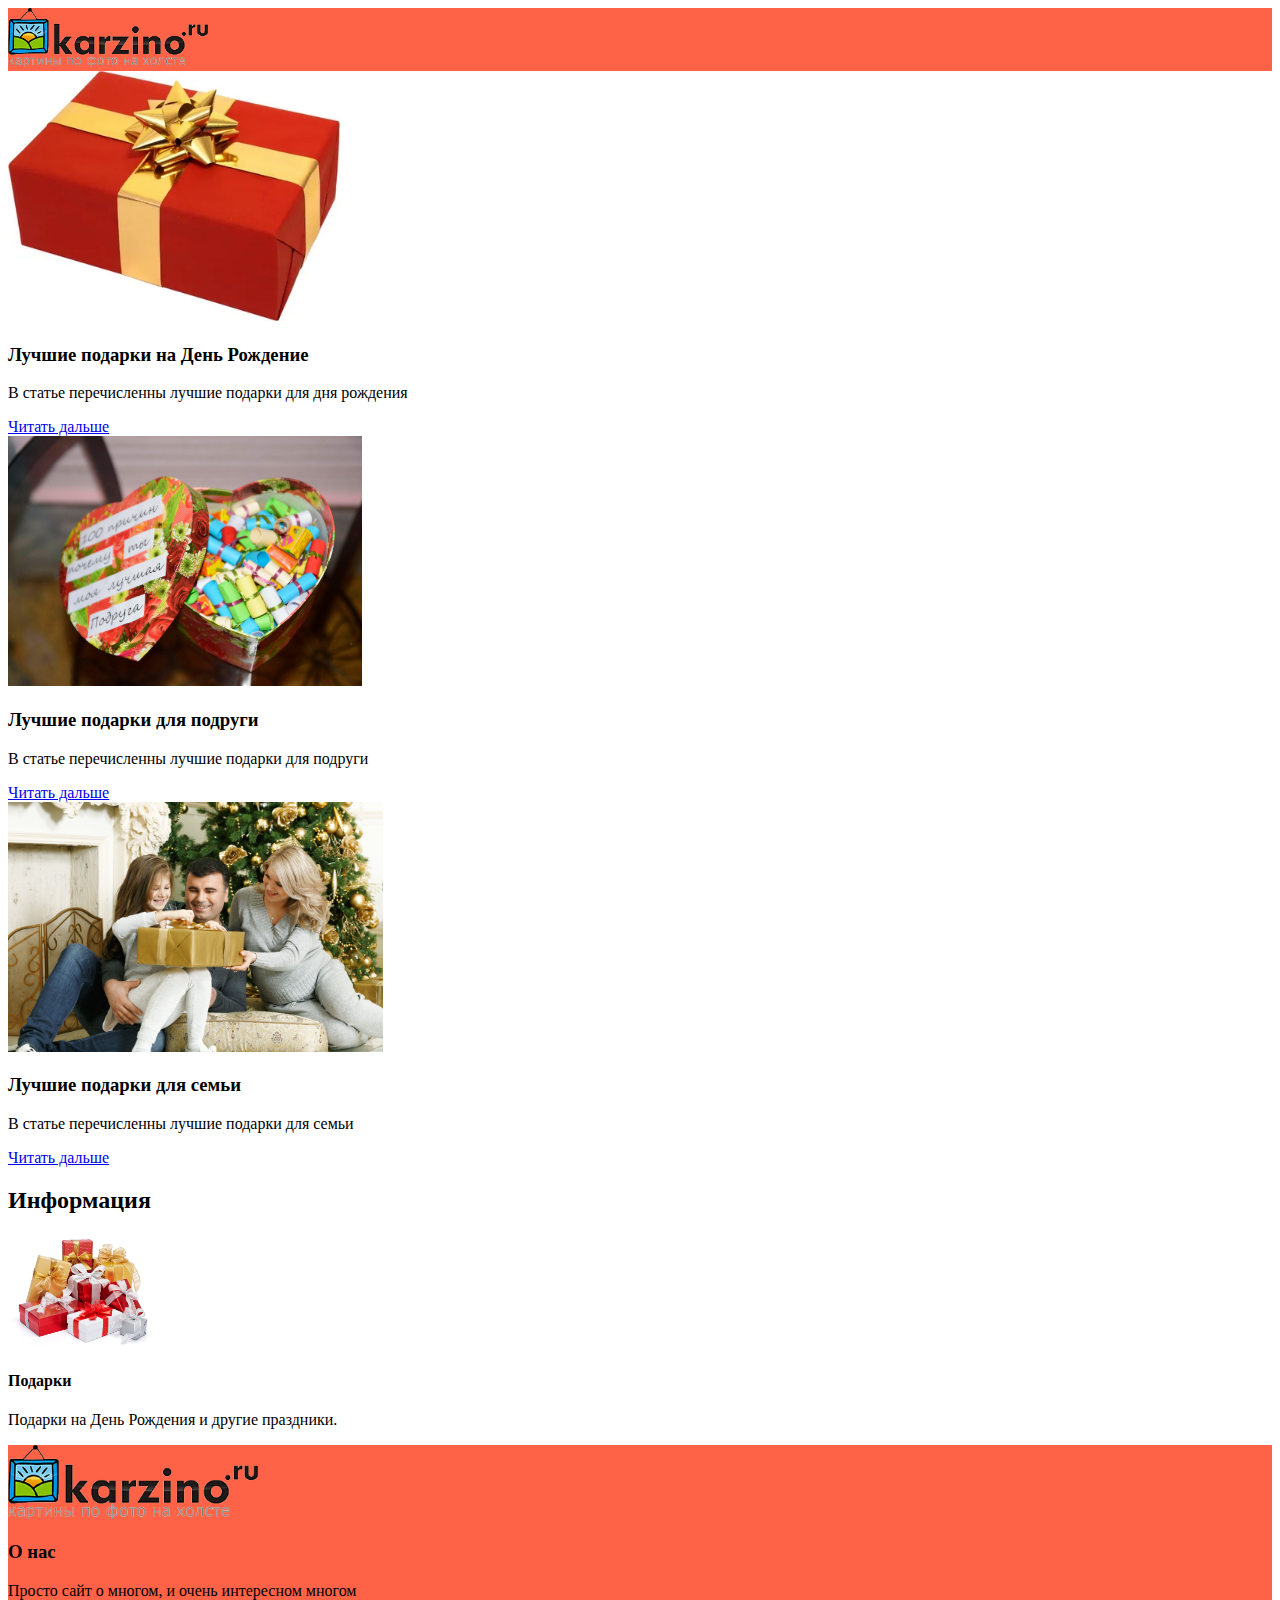
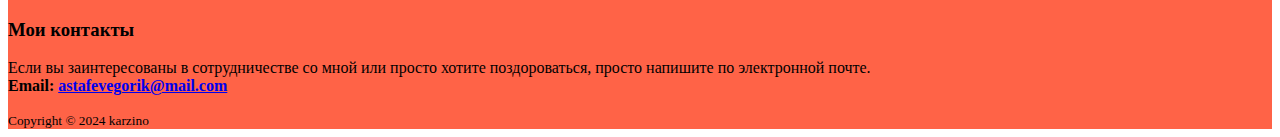
<file: index.html>
<!DOCTYPE html>
<html lang="en">

<head>
  <meta charset="utf-8">
  <meta name="viewport" content="width=device-width, initial-scale=1">
  <title>Karzino|Подарки на праздники</title>

  <link rel="stylesheet" href="https://stackpath.bootstrapcdn.com/bootstrap/4.2.1/css/bootstrap.min.css" integrity="sha384-GJzZqFGwb1QTTN6wy59ffF1BuGJpLSa9DkKMp0DgiMDm4iYMj70gZWKYbI706tWS" crossorigin="anonymous">
  <script src="https://cdn.jsdelivr.net/npm/@popperjs/core@2.11.8/dist/umd/popper.min.js" integrity="sha384-I7E8VVD/ismYTF4hNIPjVp/Zjvgyol6VFvRkX/vR+Vc4jQkC+hVqc2pM8ODewa9r" crossorigin="anonymous"></script>
<script src="https://cdn.jsdelivr.net/npm/bootstrap@5.3.2/dist/js/bootstrap.min.js" integrity="sha384-BBtl+eGJRgqQAUMxJ7pMwbEyER4l1g+O15P+16Ep7Q9Q+zqX6gSbd85u4mG4QzX+" crossorigin="anonymous"></script>
<link rel="stylesheet" type="text/css" href="style.css">
</head>

<body>

  <!-- HEADER -->
  <header>
    <div class="shadow-sm rounded">
      <img class="d-block mx-auto" src="imd.png" width="200" draggable="false" alt="Logo">
    </div>
  </header>

  <!-- MAIN -->
  <main class="pt-3">
    <div class="container">
      <div class="row">

        <!-- POSTS -->
        <div class="col-md-9">
          <div class="card flex-md-row mb-4 border-light shadow-sm h-md-250">
            <img class="card-img-left flex-auto d-none d-md-block" height="250" src="u.webp" alt="Card image cap">
            <div class="card-body d-flex flex-column align-items-start">
             
              <h3 class="card-title mb-0">Лучшие подарки на День Рождение</h3>
              <p class="card-text mb-auto">
                В статье перечисленны лучшие подарки для дня рождения
              </p>
              <a href="post01.html" class="btn btn-outline-dark">Читать дальше</a>
            </div>
          </div>
          <div class="card flex-md-row mb-4 border-light shadow-sm h-md-250">
            <img class="card-img-left flex-auto d-none d-md-block" height="250" src="gg.jpeg" alt="Card image cap">
            <div class="card-body d-flex flex-column align-items-start">
              <h3 class="card-title mb-0">Лучшие подарки для подруги</h3>
              <p class="card-text mb-auto">
                В статье перечисленны лучшие подарки для подруги
              </p>
              <a href="post02.html" class="btn btn-outline-dark">Читать дальше</a>
            </div>
          </div>
          <div class="card flex-md-row mb-4 border-light shadow-sm h-md-250">
            <img class="card-img-left flex-auto d-none d-md-block" height="250" src="fml.jpg" alt="Card image cap">
            <div class="card-body d-flex flex-column align-items-start">

              <h3 class="card-title mb-0">Лучшие подарки для семьи</h3>
              <p class="card-text mb-auto">
                В статье перечисленны лучшие подарки для семьи
              </p>
              <a href="post03.html" class="btn btn-outline-dark">Читать дальше</a>
            </div>
          </div>
          <!-- /card-group -->
        </div>
        <!-- /col-md-9 -->

        <!-- ASIDE -->
        <div class="col-md-3 mx-auto mb-3 text-center">
          <div class="blog-sidebar p-2 shadow-sm rounded">
            <!-- About -->
            <h2>Информация</h2>
            <img src="podarok.jpeg" class="img-fluid rounded-circle" width="150" alt="Rob Smith">
            <h4>Подарки</h4>
            <p>
              Подарки на День Рождения и другие праздники.
              
            </p>
          </div>
        </div>
        <!-- /blog-aside -->

      </div>
      <!-- /row -->
    </div>
    <!-- /container -->
  </main>

  <!-- FOOTER -->
  <footer class="border-top">
    <div class="container">
      <!-- Logo - Posts - Nav -->
      <div class="row py-3 text-light">
        <!-- Logo -->
        <div class="col-md-4 ">
          <img src="imd.png" alt="Logo" width="250" class="img-fluid">
        </div>
        <!-- About -->
        <div class="col-md-4">
          <h3>О нас</h3>
          <p>
            Просто сайт о многом, и очень интересном многом
          </p>
        </div>
        <!-- Contact me -->
        <div class="col-md-4">
          <h3>Мои контакты</h3>
          <p>
            Если вы заинтересованы в сотрудничестве со мной или просто хотите поздороваться, просто напишите по электронной почте.
            <br><strong>Email: <a href="#" class="text-white">astafevegorik@mail.com</a></strong>
          </p>
        </div>

      </div>
      <!-- /row -->

      <!-- Copyright -->
      <div class="row py-3 d-flex justify-content-center  border-top">
        <small class="d-block text-light">Copyright &copy; 2024 karzino </small>
      </div>

    </div>
    <!-- /container -->
  </footer>

</body>

</html>
</file>
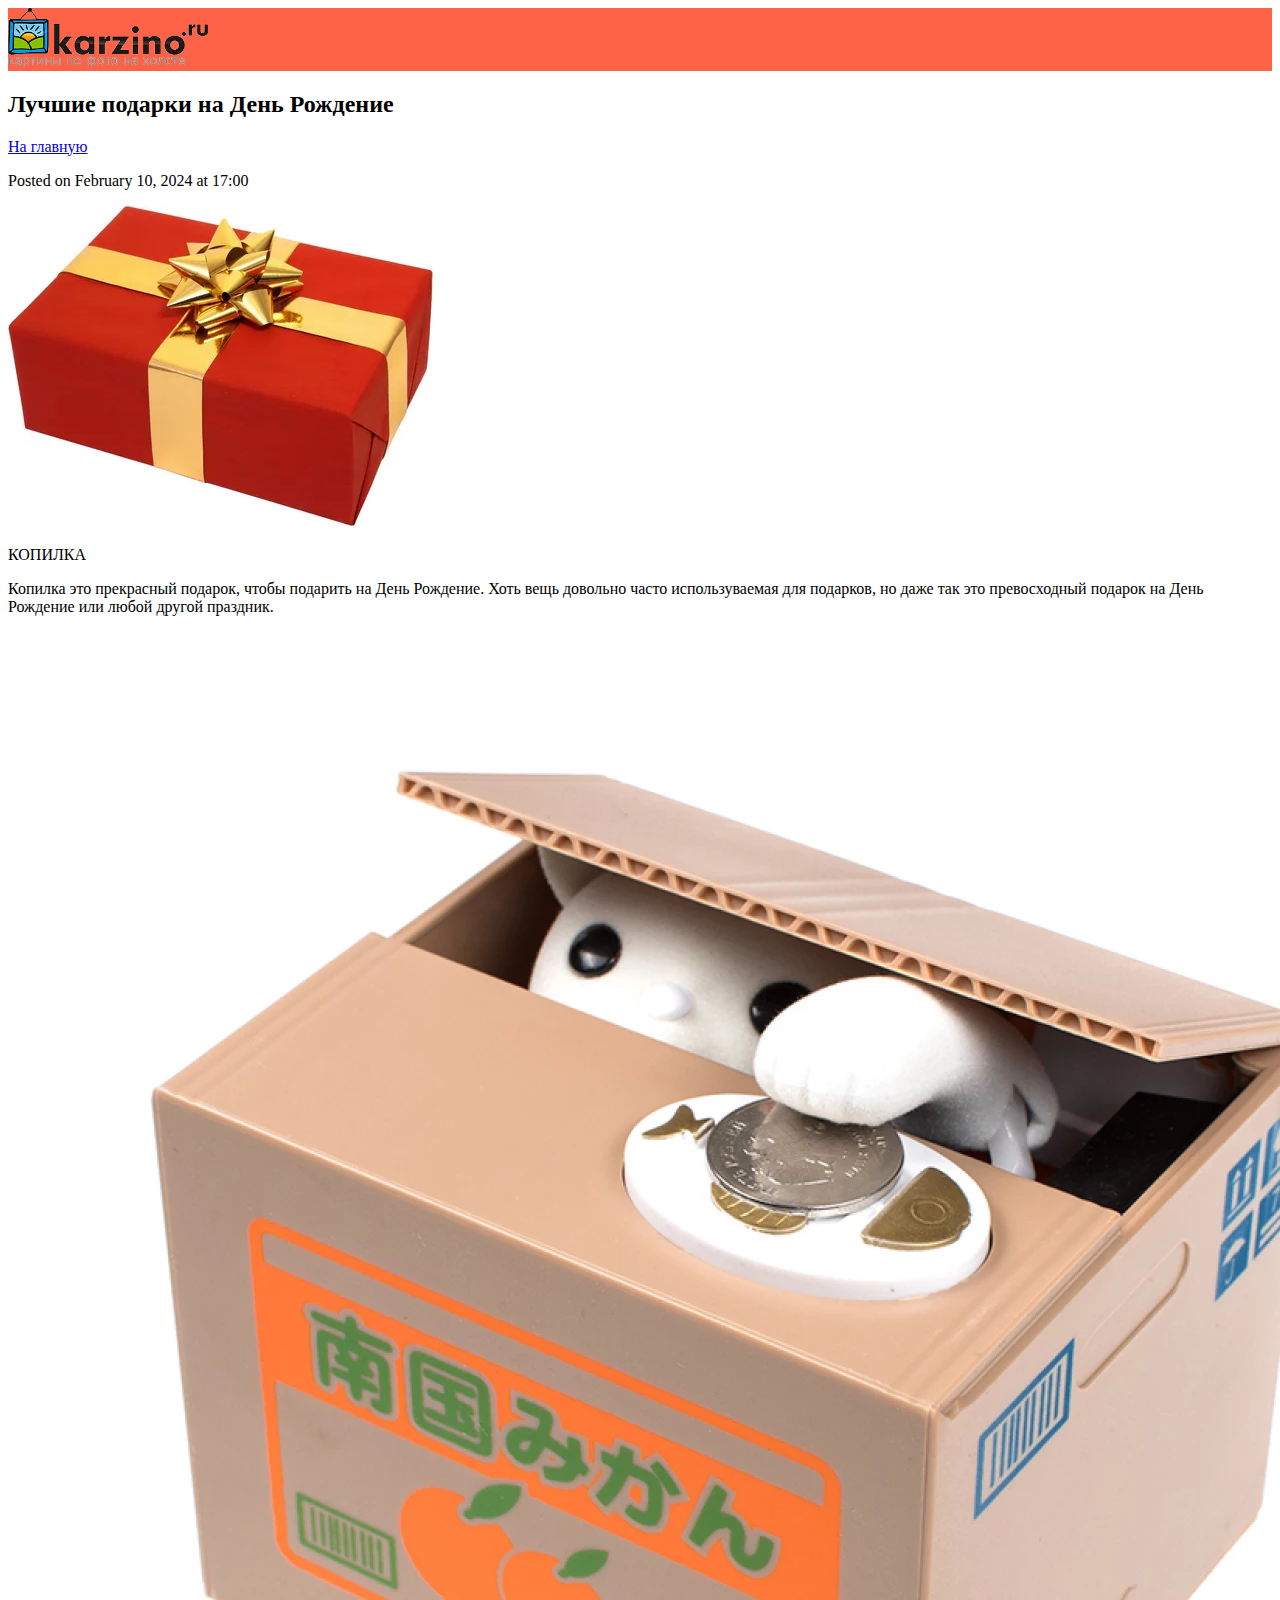
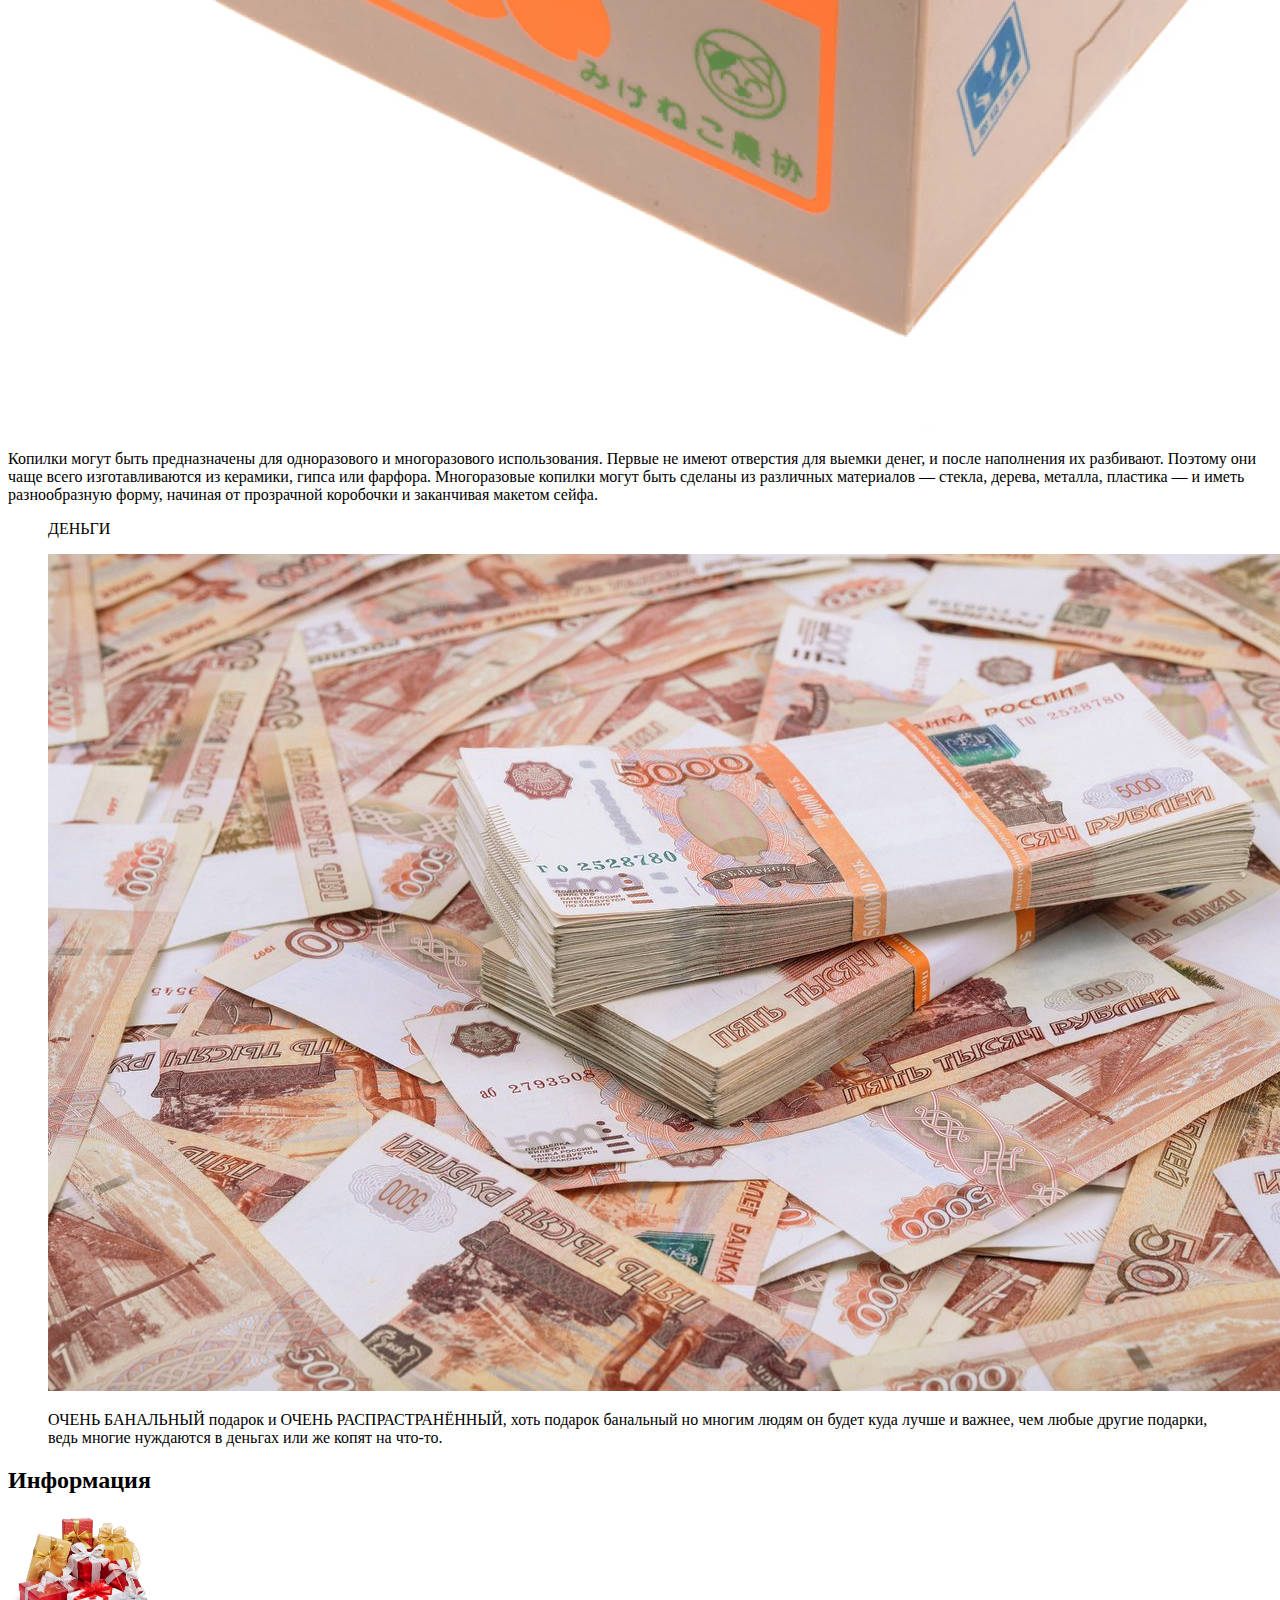
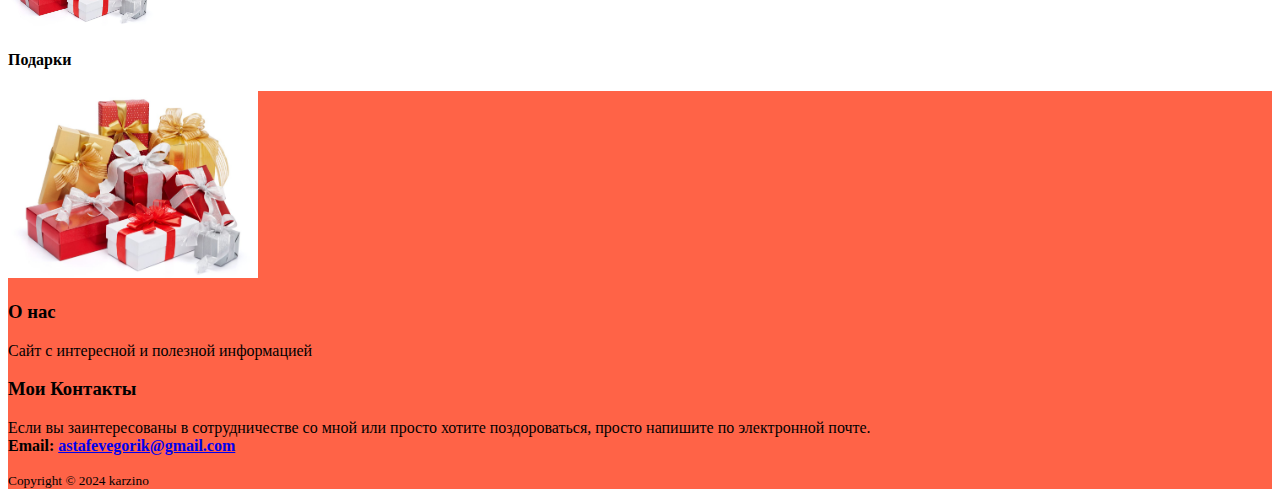
<file: post01.html>
<!DOCTYPE html>
<html lang="en">

<head>
  <meta charset="utf-8">
  <meta name="viewport" content="width=device-width, initial-scale=1">
  <title>Лучшие подарки на День Рождение</title>

  <link rel="stylesheet" href="https://stackpath.bootstrapcdn.com/bootstrap/4.2.1/css/bootstrap.min.css" integrity="sha384-GJzZqFGwb1QTTN6wy59ffF1BuGJpLSa9DkKMp0DgiMDm4iYMj70gZWKYbI706tWS" crossorigin="anonymous">
  <script src="https://cdn.jsdelivr.net/npm/@popperjs/core@2.11.8/dist/umd/popper.min.js" integrity="sha384-I7E8VVD/ismYTF4hNIPjVp/Zjvgyol6VFvRkX/vR+Vc4jQkC+hVqc2pM8ODewa9r" crossorigin="anonymous"></script>
<script src="https://cdn.jsdelivr.net/npm/bootstrap@5.3.2/dist/js/bootstrap.min.js" integrity="sha384-BBtl+eGJRgqQAUMxJ7pMwbEyER4l1g+O15P+16Ep7Q9Q+zqX6gSbd85u4mG4QzX+" crossorigin="anonymous"></script>
  <link rel="stylesheet" type="text/css" href="style.css">
  
  <!-- Favicon -->
  <link rel="icon" href="u.webp" type="image/x-icon">
</head>

<body>

  <!-- HEADER -->
  <header>
    <div class="shadow-sm rounded">
      <img src="imd.png" class="d-block mx-auto" width="200" draggable="false" alt="Logo">
    </div>
  </header>

  <!-- MAIN -->
  <main class="pt-3">
    <div class="container">
      <div class="row">

        <!-- POSTS -->
        <div class="col-md-9">
          <!-- Title -->
          <h2>Лучшие подарки на День Рождение</h2>
          <!-- Author -->
          <p class="lead">
            
            <a href="index.html" class="btn btn-outline-dark">На главную</a>
          </p>
          <!-- Date/Time -->
          <p>Posted on February 10, 2024 at 17:00</p>

          <!-- Preview Image -->
          <img src="u.webp" class="img-fluid rounded" alt="Post">
          <!-- Post Content -->
          <p class="lead">
            КОПИЛКА
          </p>
          <p>
            Копилка это прекрасный подарок, чтобы подарить на День Рождение. Хоть вещь довольно часто используваемая для подарков, но даже так это превосходный подарок на День Рождение или любой другой праздник. 
          </p>
          <img class="img-fluid rounded" src="kopilka.webp" alt="Post">
          <p>
            Копилки могут быть предназначены для одноразового и многоразового использования. Первые не имеют отверстия для выемки денег, и после наполнения их разбивают. Поэтому они чаще всего изготавливаются из керамики, гипса или фарфора. Многоразовые копилки могут быть сделаны из различных материалов — стекла, дерева, металла, пластика — и иметь разнообразную форму, начиная от прозрачной коробочки и заканчивая макетом сейфа.
          </p>
          
          <blockquote class="blockquote">
            <p class="mb-0">
              ДЕНЬГИ
            </p>
          
          <img class="img-fluid rounded" src="money.jpeg" alt="Post">
           <p>
            ОЧЕНЬ БАНАЛЬНЫЙ подарок и ОЧЕНЬ РАСПРАСТРАНЁННЫЙ, хоть подарок банальный но многим людям он будет куда лучше и важнее, чем любые другие подарки, ведь многие нуждаются в деньгах или же копят на что-то.
          </p>

        </div>
        <!-- /col-md-9 -->

        <!-- ASIDE -->
        <div class="col-md-3 mx-auto mb-3 text-center">
          <div class="blog-sidebar p-2 shadow-sm rounded">
            <!-- About -->
            <h2>Информация</h2>
            <img src="podarok.jpeg" class="img-fluid rounded-circle" width="150" alt="Rob Smith">
            <h4>Подарки</h4>
            <p>
              
            </p>
          </div>
        </div>
        <!-- /blog-aside -->

      </div>
      <!-- /row -->
    </div>
    <!-- /container -->
  </main>

  <!-- FOOTER -->
  <footer class="border-top">
    <div class="container">
      <!-- Logo - Posts - Nav -->
      <div class="row py-3 text-light">
        <!-- Logo -->
        <div class="col-md-4 ">
          <img src="podarok.jpeg" alt="Logo" width="250" class="img-fluid">
        </div>
        <!-- About -->
        <div class="col-md-4">
          <h3>О нас</h3>
          <p>
            Сайт с интересной и полезной информацией
          </p>
        </div>
        <!-- Contact me -->
        <div class="col-md-4">
          <h3>Мои Контакты</h3>
          <p>
            Если вы заинтересованы в сотрудничестве со мной или просто хотите поздороваться, просто напишите по электронной почте.
            <br><strong>Email: <a href="#" class="text-white">astafevegorik@gmail.com</strong></a>
          </p>
        </div>

      </div>
      <!-- /row -->

      <!-- Copyright -->
      <div class="row py-3 d-flex justify-content-center  border-top">
        <small class="d-block text-light">Copyright &copy; 2024 karzino</small>
      </div>

    </div>
    <!-- /container -->
  </footer>

</body>

</html>
</file>
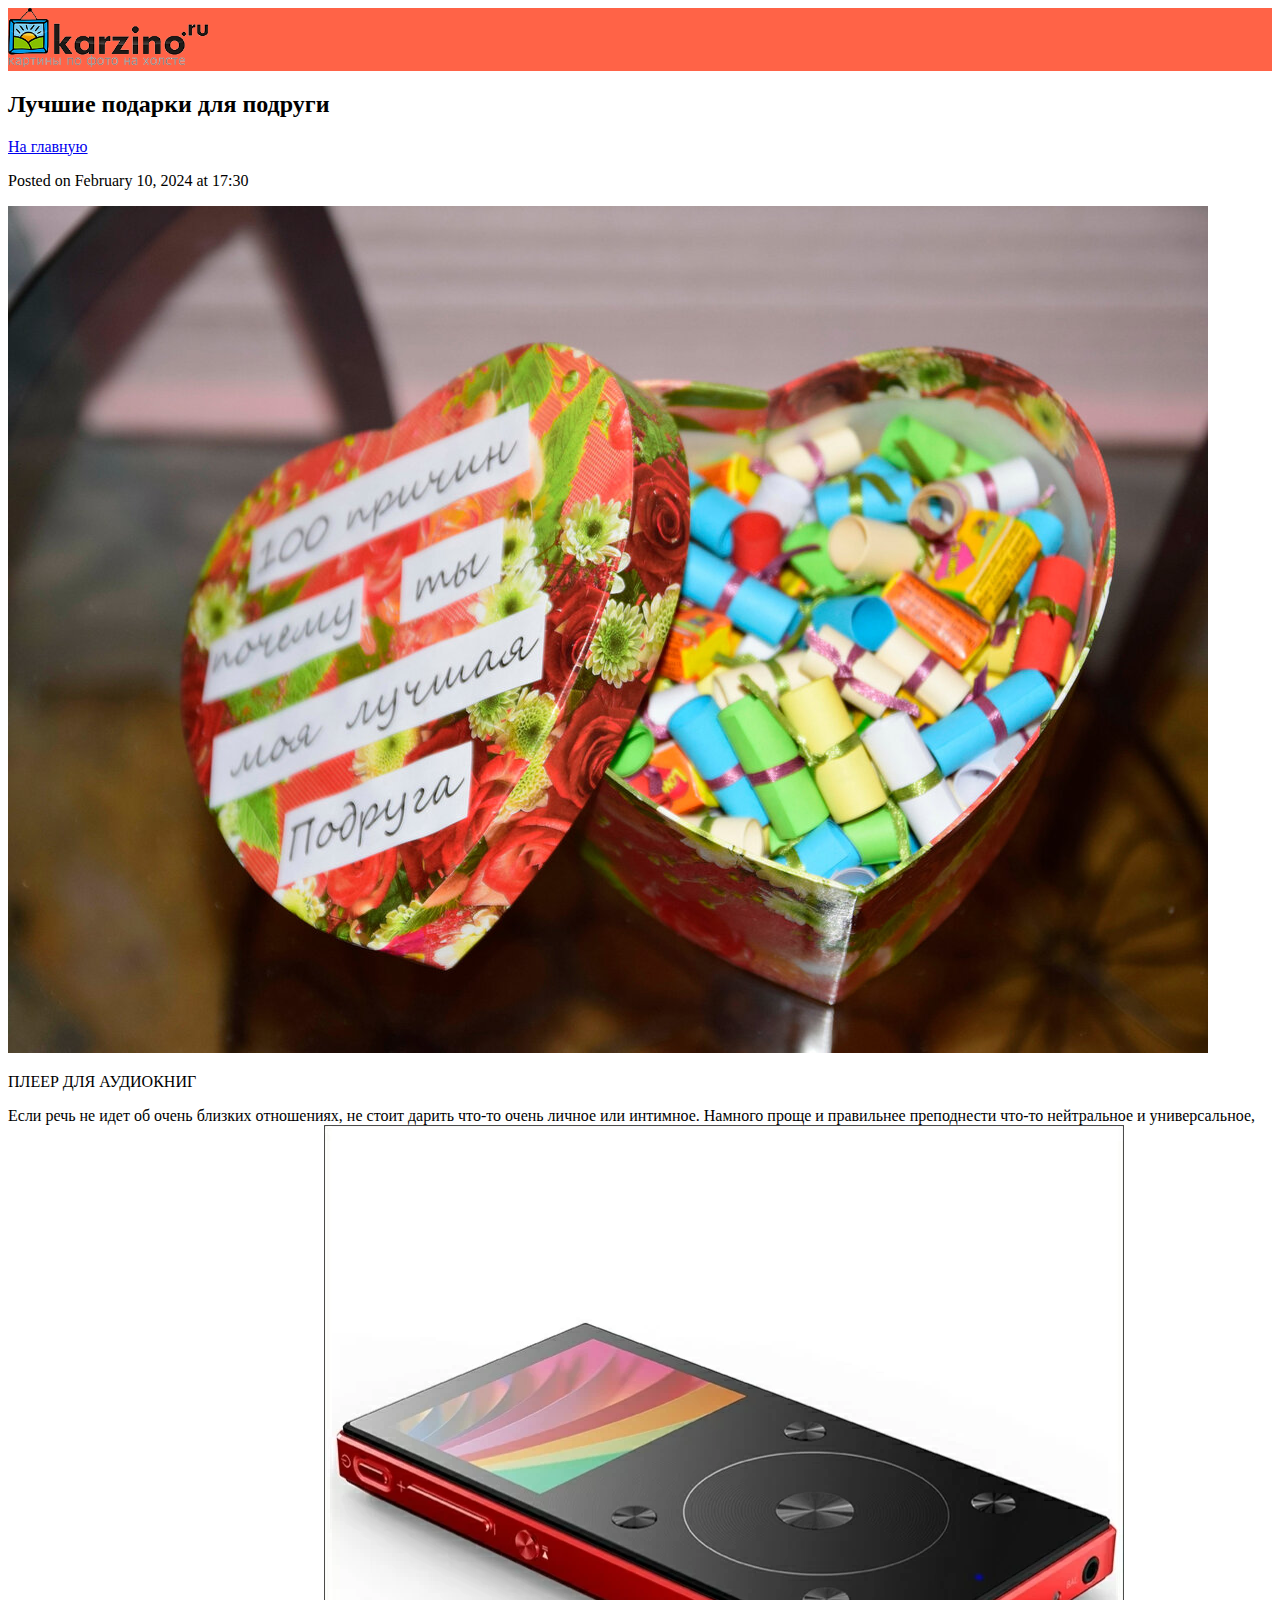
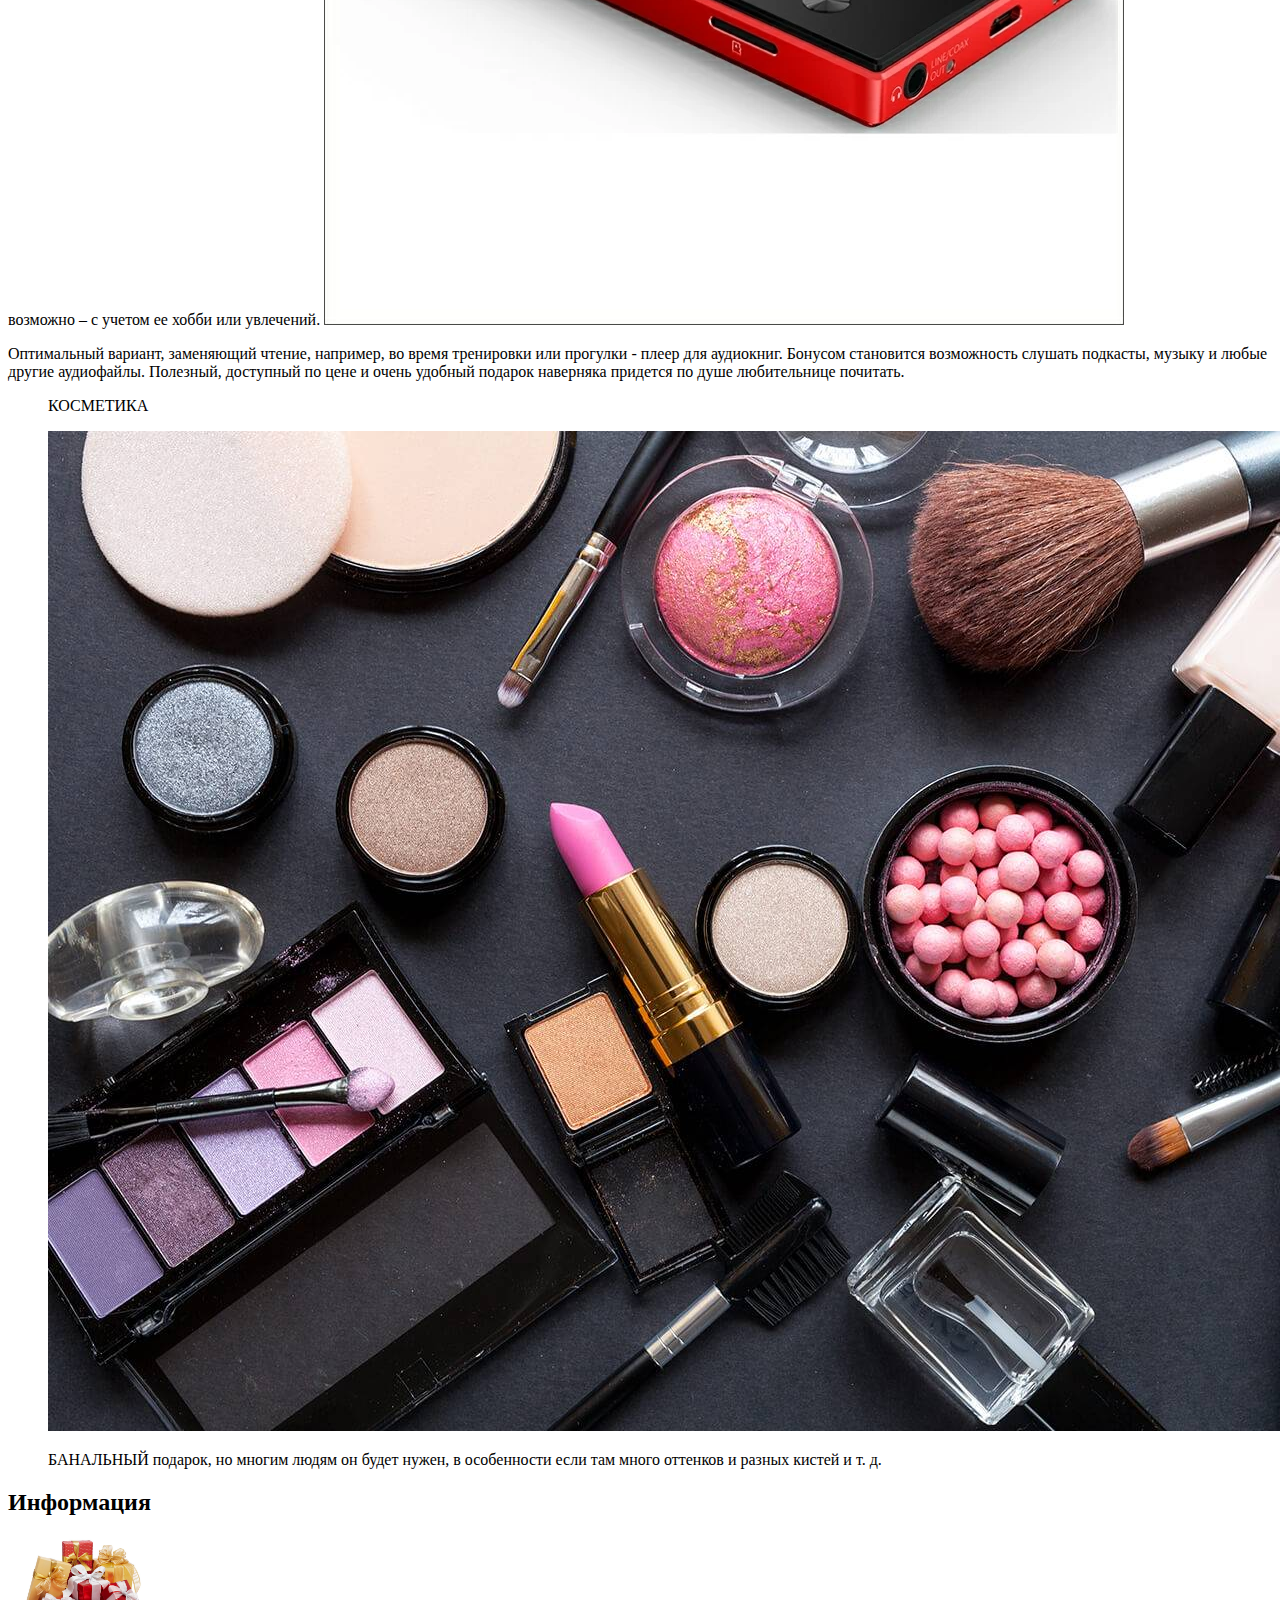
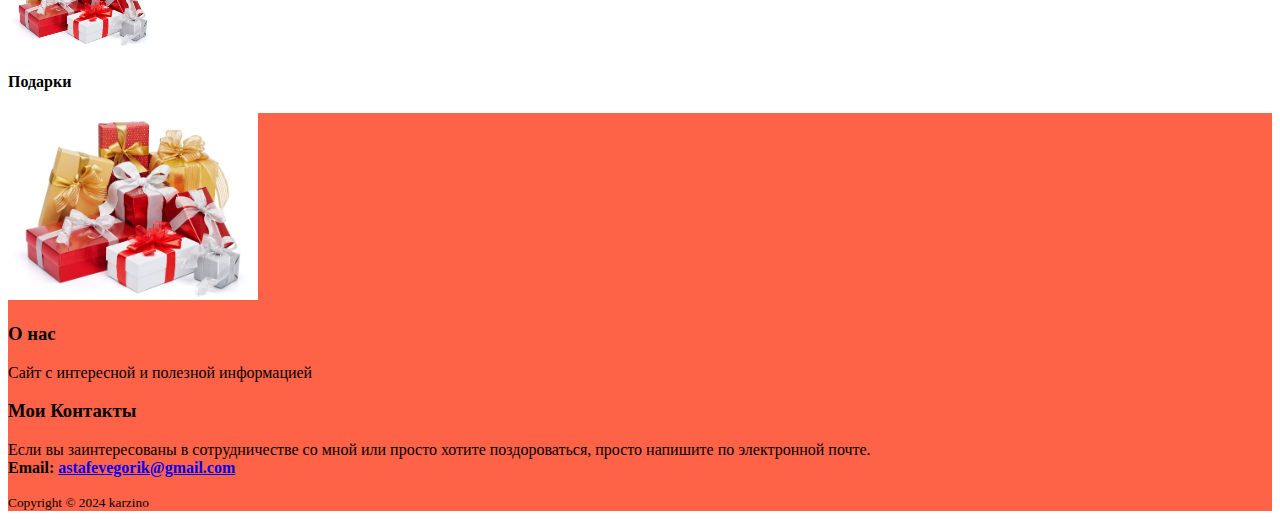
<file: post02.html>
<!DOCTYPE html>
<html lang="en">

<head>
  <meta charset="utf-8">
  <meta name="viewport" content="width=device-width, initial-scale=1">
  <title>Лучшие подарки для подруги</title>

  <link rel="stylesheet" href="https://stackpath.bootstrapcdn.com/bootstrap/4.2.1/css/bootstrap.min.css" integrity="sha384-GJzZqFGwb1QTTN6wy59ffF1BuGJpLSa9DkKMp0DgiMDm4iYMj70gZWKYbI706tWS" crossorigin="anonymous">
  <script src="https://cdn.jsdelivr.net/npm/@popperjs/core@2.11.8/dist/umd/popper.min.js" integrity="sha384-I7E8VVD/ismYTF4hNIPjVp/Zjvgyol6VFvRkX/vR+Vc4jQkC+hVqc2pM8ODewa9r" crossorigin="anonymous"></script>
<script src="https://cdn.jsdelivr.net/npm/bootstrap@5.3.2/dist/js/bootstrap.min.js" integrity="sha384-BBtl+eGJRgqQAUMxJ7pMwbEyER4l1g+O15P+16Ep7Q9Q+zqX6gSbd85u4mG4QzX+" crossorigin="anonymous"></script>
  <link rel="stylesheet" type="text/css" href="style.css">
  
  <!-- Favicon -->
  <link rel="icon" href="u.webp" type="image/x-icon">
</head>

<body>

  <!-- HEADER -->
  <header>
    <div class="shadow-sm rounded">
      <img src="imd.png" class="d-block mx-auto" width="200" draggable="false" alt="Logo">
    </div>
  </header>

  <!-- MAIN -->
  <main class="pt-3">
    <div class="container">
      <div class="row">

        <!-- POSTS -->
        <div class="col-md-9">
          <!-- Title -->
          <h2>Лучшие подарки для подруги</h2>
          <!-- Author -->
          <p class="lead">
            
            <a href="index.html" class="btn btn-outline-dark">На главную</a>
          </p>
          <!-- Date/Time -->
          <p>Posted on February 10, 2024 at 17:30</p>

          <!-- Preview Image -->
          <img src="gg.jpeg" class="img-fluid rounded" alt="Post">
          <!-- Post Content -->
          <p class="lead">
            ПЛЕЕР ДЛЯ АУДИОКНИГ
          </p>
          <p>          
             Если речь не идет об очень близких отношениях, не стоит дарить что-то очень личное или интимное. Намного проще и правильнее преподнести что-то нейтральное и универсальное, возможно – с учетом ее хобби или увлечений. 
          <img class="img-fluid rounded" src="play.webp" alt="Post">
          <p>
            Оптимальный вариант, заменяющий чтение, например, во время тренировки или прогулки - плеер для аудиокниг. Бонусом становится возможность слушать подкасты, музыку и любые другие аудиофайлы. Полезный, доступный по цене и очень удобный подарок наверняка придется по душе любительнице почитать. 
          </p>
          
          <blockquote class="blockquote">
            <p class="mb-0">
              КОСМЕТИКА
            </p>
          
          <img class="img-fluid rounded" src="cosmo.jpeg" alt="Post">
           <p>
            БАНАЛЬНЫЙ подарок, но многим людям он будет нужен, в особенности если там много оттенков и разных кистей и т. д.
          </p>

        </div>
        <!-- /col-md-9 -->

        <!-- ASIDE -->
        <div class="col-md-3 mx-auto mb-3 text-center">
          <div class="blog-sidebar p-2 shadow-sm rounded">
            <!-- About -->
            <h2>Информация</h2>
            <img src="podarok.jpeg" class="img-fluid rounded-circle" width="150" alt="Rob Smith">
            <h4>Подарки</h4>
            <p>
              
            </p>
          </div>
        </div>
        <!-- /blog-aside -->

      </div>
      <!-- /row -->
    </div>
    <!-- /container -->
  </main>

  <!-- FOOTER -->
  <footer class="border-top">
    <div class="container">
      <!-- Logo - Posts - Nav -->
      <div class="row py-3 text-light">
        <!-- Logo -->
        <div class="col-md-4 ">
          <img src="podarok.jpeg" alt="Logo" width="250" class="img-fluid">
        </div>
        <!-- About -->
        <div class="col-md-4">
          <h3>О нас</h3>
          <p>
            Сайт с интересной и полезной информацией
          </p>
        </div>
        <!-- Contact me -->
        <div class="col-md-4">
          <h3>Мои Контакты</h3>
          <p>
            Если вы заинтересованы в сотрудничестве со мной или просто хотите поздороваться, просто напишите по электронной почте.
            <br><strong>Email: <a href="#" class="text-white">astafevegorik@gmail.com</strong></a>
          </p>
        </div>

      </div>
      <!-- /row -->

      <!-- Copyright -->
      <div class="row py-3 d-flex justify-content-center  border-top">
        <small class="d-block text-light">Copyright &copy; 2024 karzino</small>
      </div>

    </div>
    <!-- /container -->
  </footer>

</body>

</html>
</file>
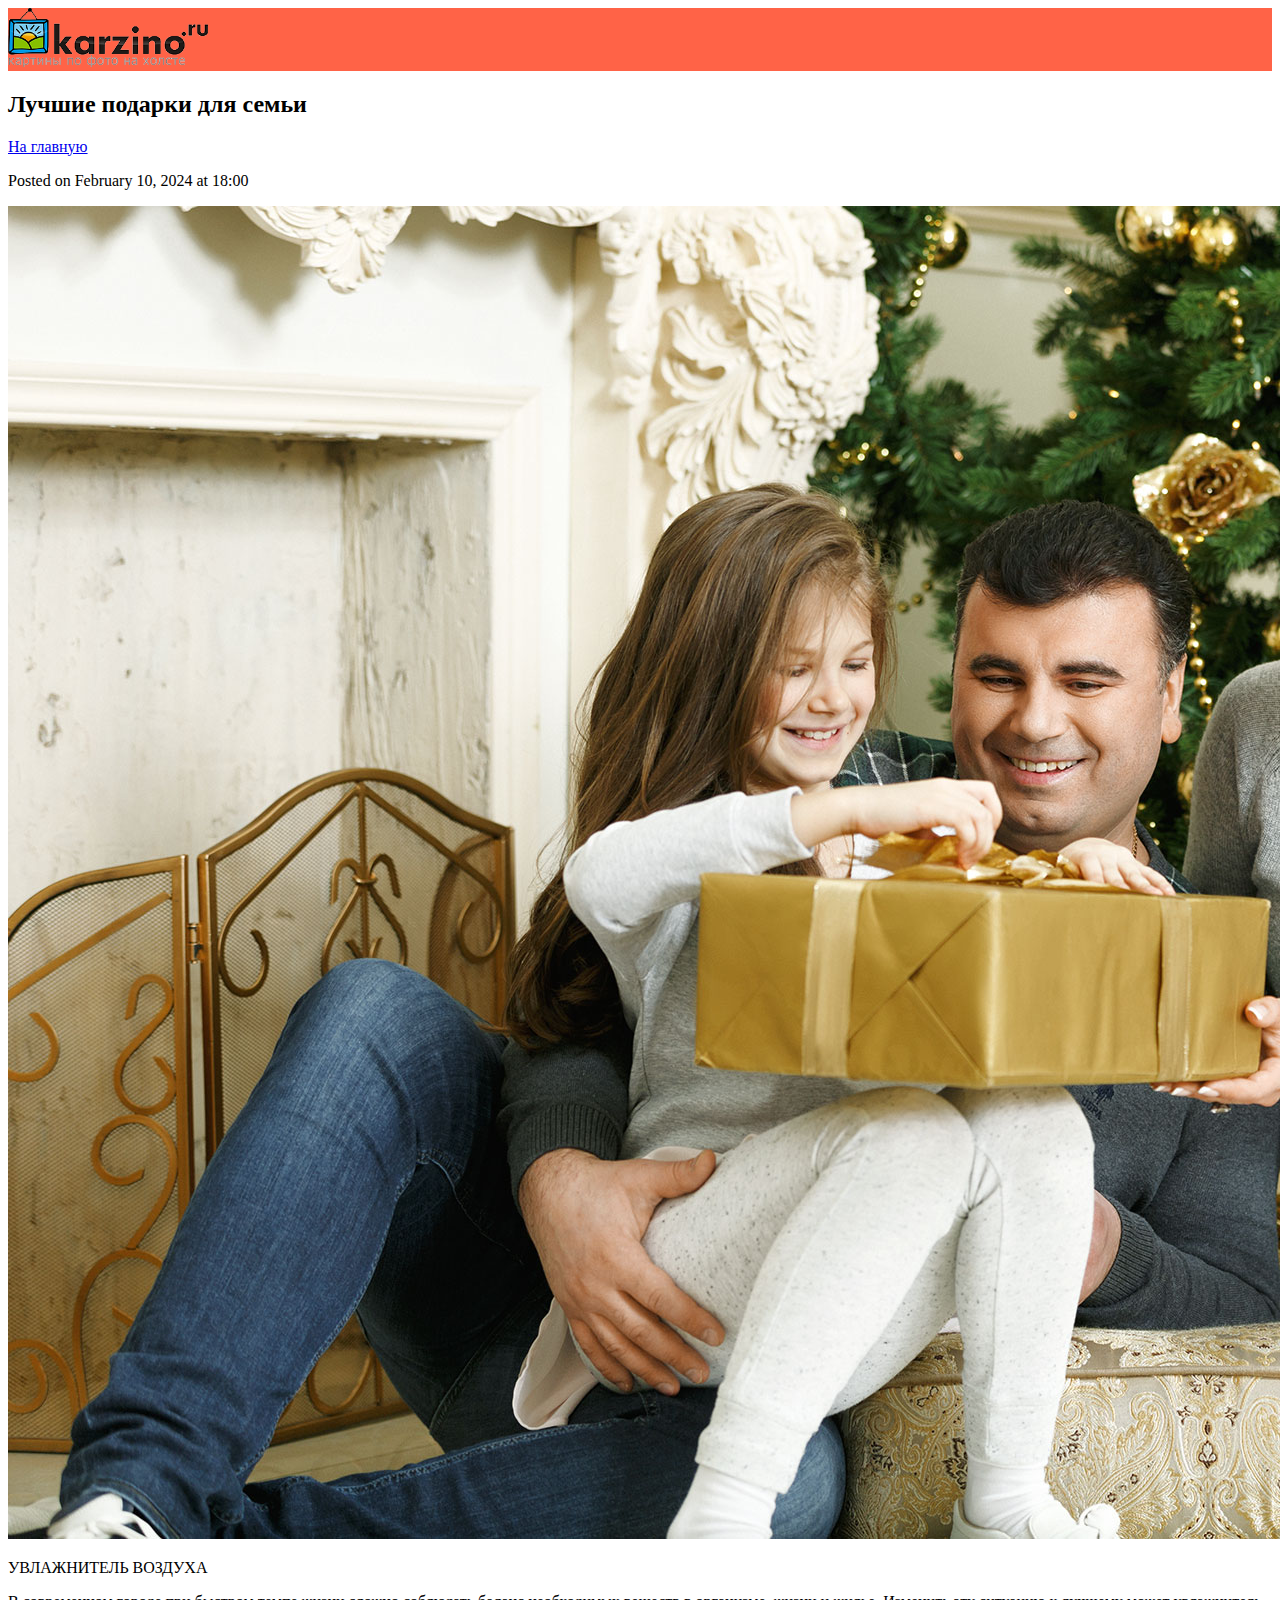
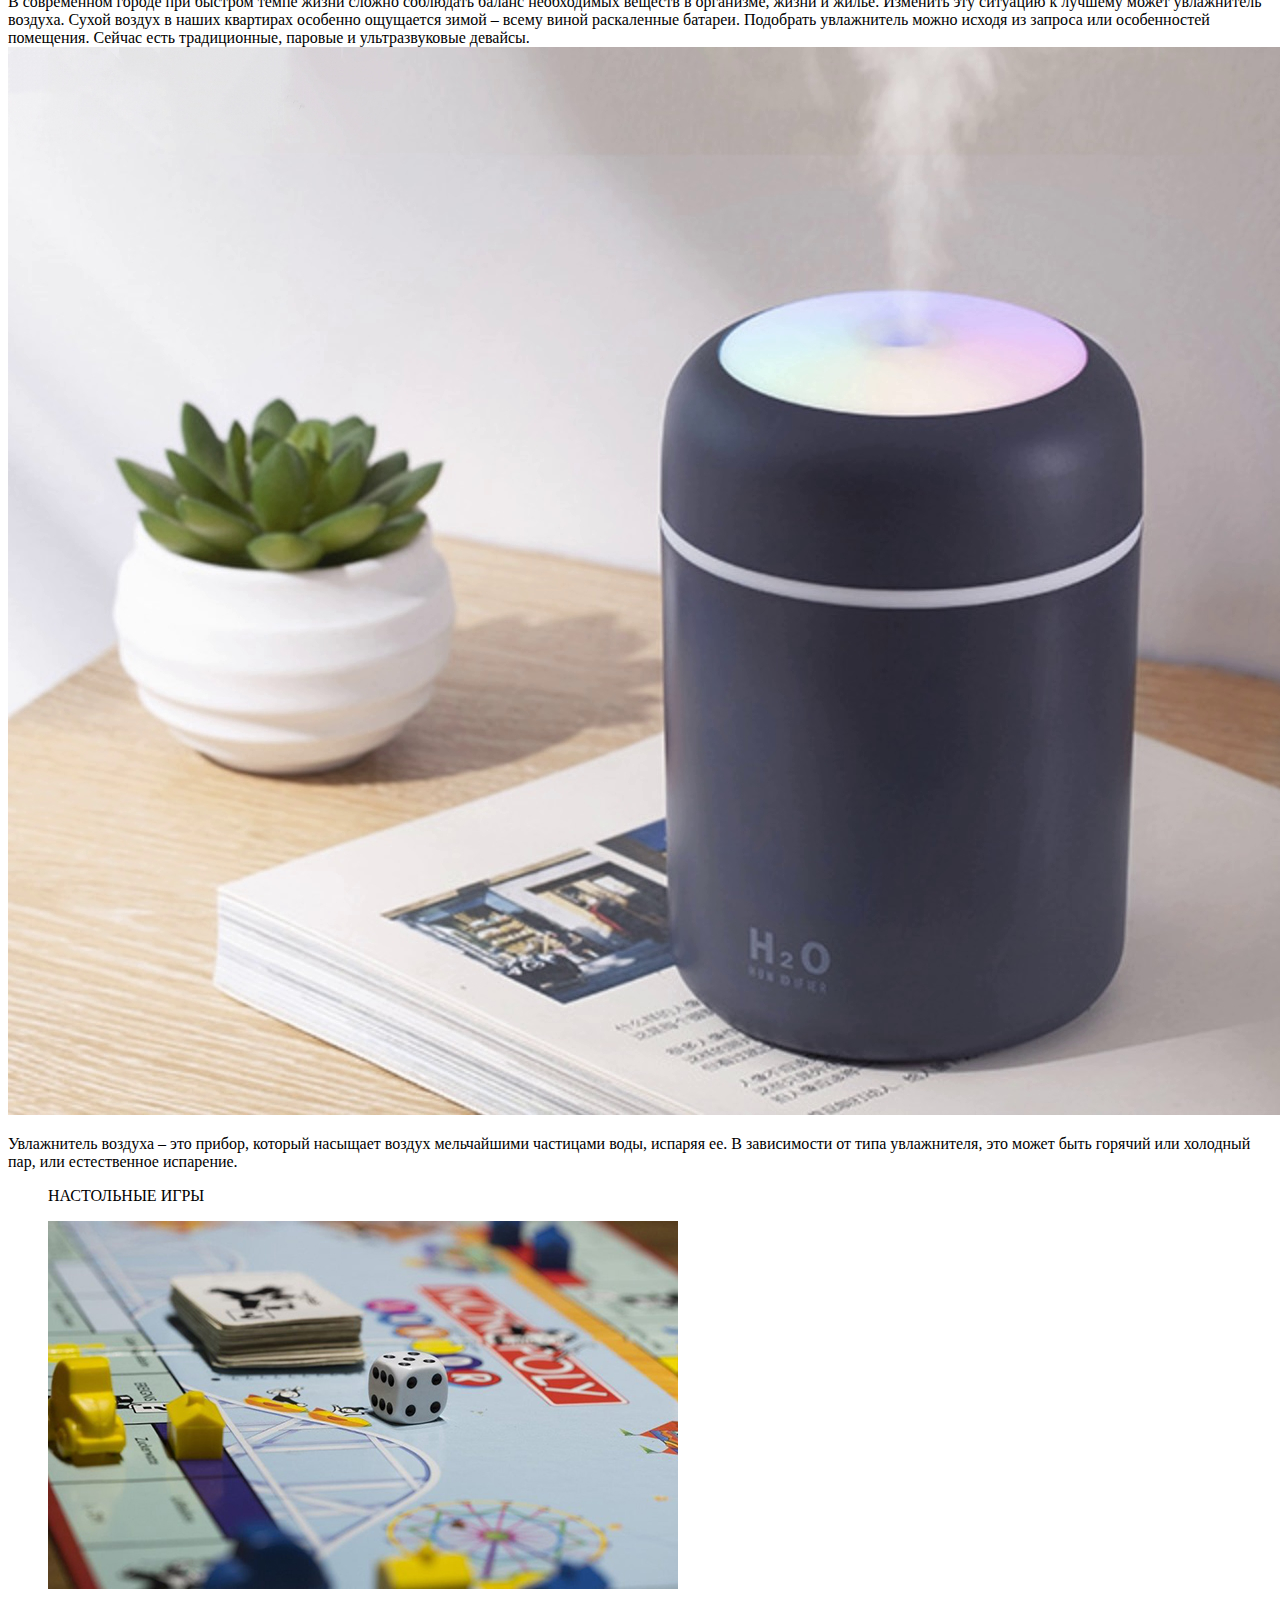
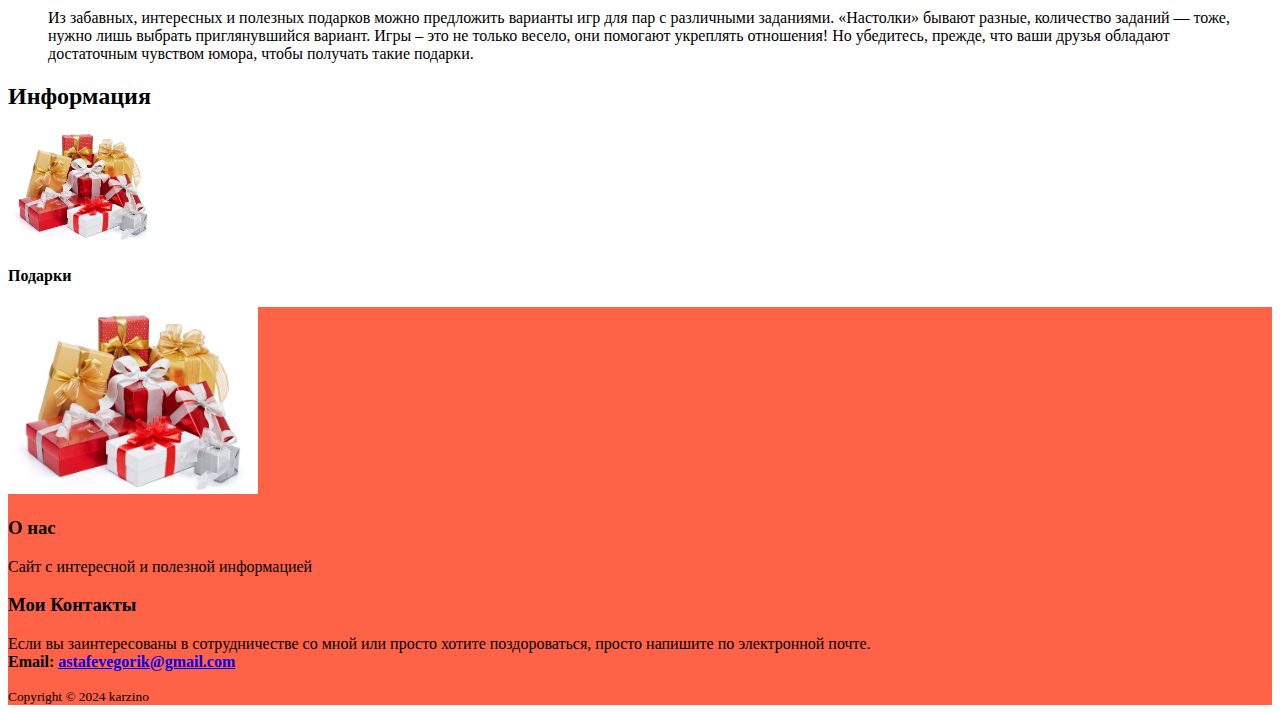
<file: post03.html>
<!DOCTYPE html>
<html lang="en">

<head>
  <meta charset="utf-8">
  <meta name="viewport" content="width=device-width, initial-scale=1">
  <title>Лучшие подарки для семьи</title>

  <link rel="stylesheet" href="https://stackpath.bootstrapcdn.com/bootstrap/4.2.1/css/bootstrap.min.css" integrity="sha384-GJzZqFGwb1QTTN6wy59ffF1BuGJpLSa9DkKMp0DgiMDm4iYMj70gZWKYbI706tWS" crossorigin="anonymous">
  <script src="https://cdn.jsdelivr.net/npm/@popperjs/core@2.11.8/dist/umd/popper.min.js" integrity="sha384-I7E8VVD/ismYTF4hNIPjVp/Zjvgyol6VFvRkX/vR+Vc4jQkC+hVqc2pM8ODewa9r" crossorigin="anonymous"></script>
<script src="https://cdn.jsdelivr.net/npm/bootstrap@5.3.2/dist/js/bootstrap.min.js" integrity="sha384-BBtl+eGJRgqQAUMxJ7pMwbEyER4l1g+O15P+16Ep7Q9Q+zqX6gSbd85u4mG4QzX+" crossorigin="anonymous"></script>
  <link rel="stylesheet" type="text/css" href="style.css">
  
  <!-- Favicon -->
  <link rel="icon" href="u.webp" type="image/x-icon">
</head>

<body>

  <!-- HEADER -->
  <header>
    <div class="shadow-sm rounded">
      <img src="imd.png" class="d-block mx-auto" width="200" draggable="false" alt="Logo">
    </div>
  </header>

  <!-- MAIN -->
  <main class="pt-3">
    <div class="container">
      <div class="row">

        <!-- POSTS -->
        <div class="col-md-9">
          <!-- Title -->
          <h2>Лучшие подарки для семьи</h2>
          <!-- Author -->
          <p class="lead">
            
            <a href="index.html" class="btn btn-outline-dark">На главную</a>
          </p>
          <!-- Date/Time -->
          <p>Posted on February 10, 2024 at 18:00</p>

          <!-- Preview Image -->
          <img src="fml.jpg" class="img-fluid rounded" alt="Post">
          <!-- Post Content -->
          <p class="lead">
            УВЛАЖНИТЕЛЬ ВОЗДУХА
          </p>
          <p>          
             В современном городе при быстром темпе жизни сложно соблюдать баланс необходимых веществ в организме, жизни и жилье. Изменить эту ситуацию к лучшему может увлажнитель воздуха. Сухой воздух в наших квартирах особенно ощущается зимой – всему виной раскаленные батареи. Подобрать увлажнитель можно исходя из запроса или особенностей помещения. Сейчас есть традиционные, паровые и ультразвуковые девайсы.
          <img class="img-fluid rounded" src="5.jpeg" alt="Post">
          <p>
            Увлажнитель воздуха – это прибор, который насыщает воздух мельчайшими частицами воды, испаряя ее. В зависимости от типа увлажнителя, это может быть горячий или холодный пар, или естественное испарение.
          </p>
          
          <blockquote class="blockquote">
            <p class="mb-0">
              НАСТОЛЬНЫЕ ИГРЫ
            </p>
          
          <img class="img-fluid rounded" src="6.jpeg" alt="Post">
           <p>
            Из забавных, интересных и полезных подарков можно предложить варианты игр для пар с различными заданиями. «Настолки» бывают разные, количество заданий — тоже, нужно лишь выбрать приглянувшийся вариант. Игры – это не только весело, они помогают укреплять отношения! Но убедитесь, прежде, что ваши друзья обладают достаточным чувством юмора, чтобы получать такие подарки.
          </p>

        </div>
        <!-- /col-md-9 -->

        <!-- ASIDE -->
        <div class="col-md-3 mx-auto mb-3 text-center">
          <div class="blog-sidebar p-2 shadow-sm rounded">
            <!-- About -->
            <h2>Информация</h2>
            <img src="podarok.jpeg" class="img-fluid rounded-circle" width="150" alt="Rob Smith">
            <h4>Подарки</h4>
            <p>
              
            </p>
          </div>
        </div>
        <!-- /blog-aside -->

      </div>
      <!-- /row -->
    </div>
    <!-- /container -->
  </main>

  <!-- FOOTER -->
  <footer class="border-top">
    <div class="container">
      <!-- Logo - Posts - Nav -->
      <div class="row py-3 text-light">
        <!-- Logo -->
        <div class="col-md-4 ">
          <img src="podarok.jpeg" alt="Logo" width="250" class="img-fluid">
        </div>
        <!-- About -->
        <div class="col-md-4">
          <h3>О нас</h3>
          <p>
            Сайт с интересной и полезной информацией
          </p>
        </div>
        <!-- Contact me -->
        <div class="col-md-4">
          <h3>Мои Контакты</h3>
          <p>
            Если вы заинтересованы в сотрудничестве со мной или просто хотите поздороваться, просто напишите по электронной почте.
            <br><strong>Email: <a href="#" class="text-white">astafevegorik@gmail.com</strong></a>
          </p>
        </div>

      </div>
      <!-- /row -->

      <!-- Copyright -->
      <div class="row py-3 d-flex justify-content-center  border-top">
        <small class="d-block text-light">Copyright &copy; 2024 karzino</small>
      </div>

    </div>
    <!-- /container -->
  </footer>

</body>

</html>
</file>
<file: style.css>
/* Header, footer */

header, footer {
  background-color: #FF6347;
}

class {
  color: #800000;
}
</file>
